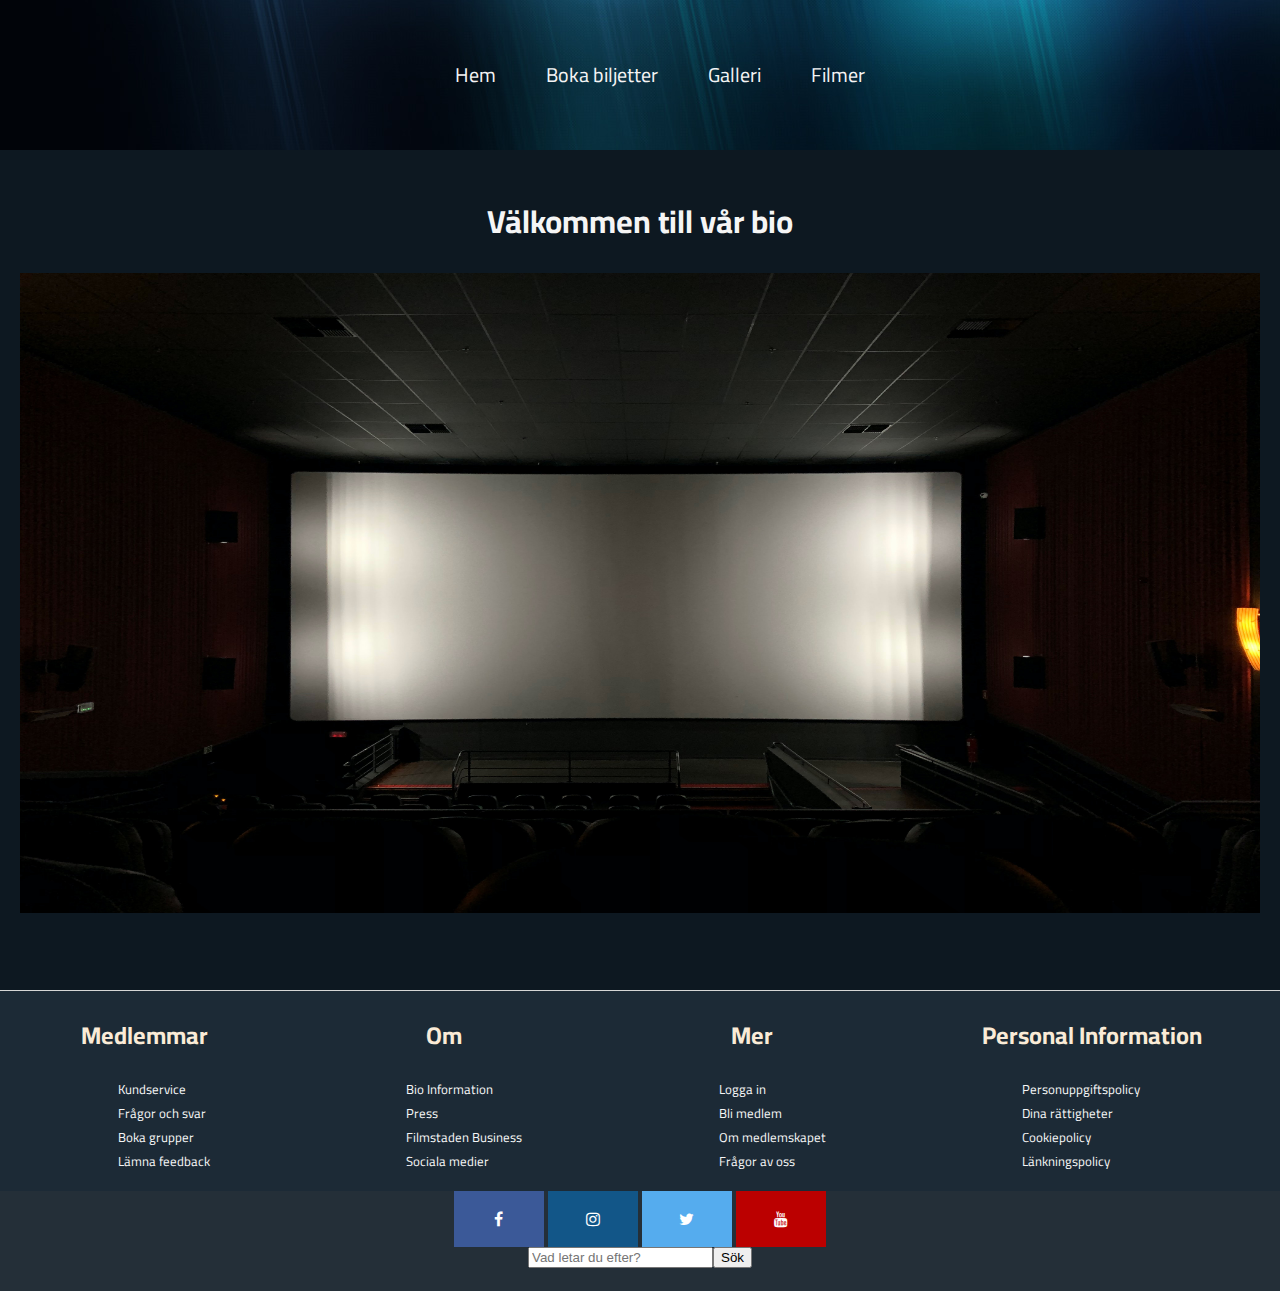
<file: index.html>
<!DOCTYPE html>
<html lang="en">
	<head>
		<meta charset="UTF-8" />
		<meta name="viewport" content="width=device-width, initial-scale=1.0" />
		<link rel="stylesheet" href="./index.css" />
		<link
			href="https://fonts.googleapis.com/css2?family=PT+Sans&display=swap"
			rel="stylesheet"
		/>
		<link
			rel="stylesheet"
			href="https://cdnjs.cloudflare.com/ajax/libs/font-awesome/4.7.0/css/font-awesome.min.css"
		/>
		<link
			href="https://fonts.googleapis.com/css2?family=Cairo&display=swap"
			rel="stylesheet"
		/>
		<title>Hem</title>
	</head>

	<body id="home-body">
		<header id="header">
			<nav id="navbar">
				<input type="checkbox" id="checkbox-toggle" />
				<label for="checkbox-toggle" id="checkbox-toggle-label">Meny</label>
				<ul class="meny">
					<a href="/">
						<li>Hem</li>
					</a>
					<a href="./src/tickets/tickets.html"><li>Boka biljetter</li></a>
					<a href="./src/galleri/galleri.html">
						<li>Galleri</li>
					</a>
					<a href="./src/filmer/filmer.html">
					<li>
						Filmer
					</li>
				</a>
				</ul>
			</nav>
		</header>
		<main id="home-main">
			<h1 class="titel-home">Välkommen till vår bio</h1>
			<img src="./src/images/placeHolder.jpg" alt="" />
		</main>

		<footer id="footer">
			<div class="foot-info">
				<div>
					<h2>Medlemmar</h2>
					<ul>
						<li><a href="">Kundservice</a></li>
						<li><a href="">Frågor och svar</a></li>
						<li><a href="">Boka grupper</a></li>
						<li><a href="">Lämna feedback</a></li>
					</ul>
				</div>
				<div>
					<h2>Om</h2>
					<ul>
						<li><a href=""> Bio Information </a></li>
						<li><a href="">Press</a></li>
						<li><a href="">Filmstaden Business</a></li>
						<li><a href="">Sociala medier</a></li>
					</ul>
				</div>
				<div>
					<h2>Mer</h2>
					<ul>
						<li><a href="">Logga in</a></li>
						<li><a href="">Bli medlem</a></li>
						<li><a href="">Om medlemskapet</a></li>
						<li><a href="">Frågor av oss </a></li>
					</ul>
				</div>
				<div class="personal-info">
					<h2>Personal Information</h2>
					<ul>
						<li><a href="">Personuppgiftspolicy</a></li>
						<li><a href="">Dina rättigheter</a></li>
						<li><a href="">Cookiepolicy</a></li>
						<li><a href="">Länkningspolicy</a></li>
					</ul>
				</div>
			</div>

			<div class="copy-right">
				<div id="sociala-medier">
					<a href="#" class="fa fa-facebook"></a>
					<a href="#" class="fa fa-instagram"></a>
					<a href="#" class="fa fa-twitter"></a>
					<a href="#" class="fa fa-youtube"></a>
				</div>
				<div class="search">
					<input type="text" placeholder="Vad letar du efter?" />
					<button>Sök</button>
				</div>
			</div>
		</footer>
	</body>
</html>
</file>
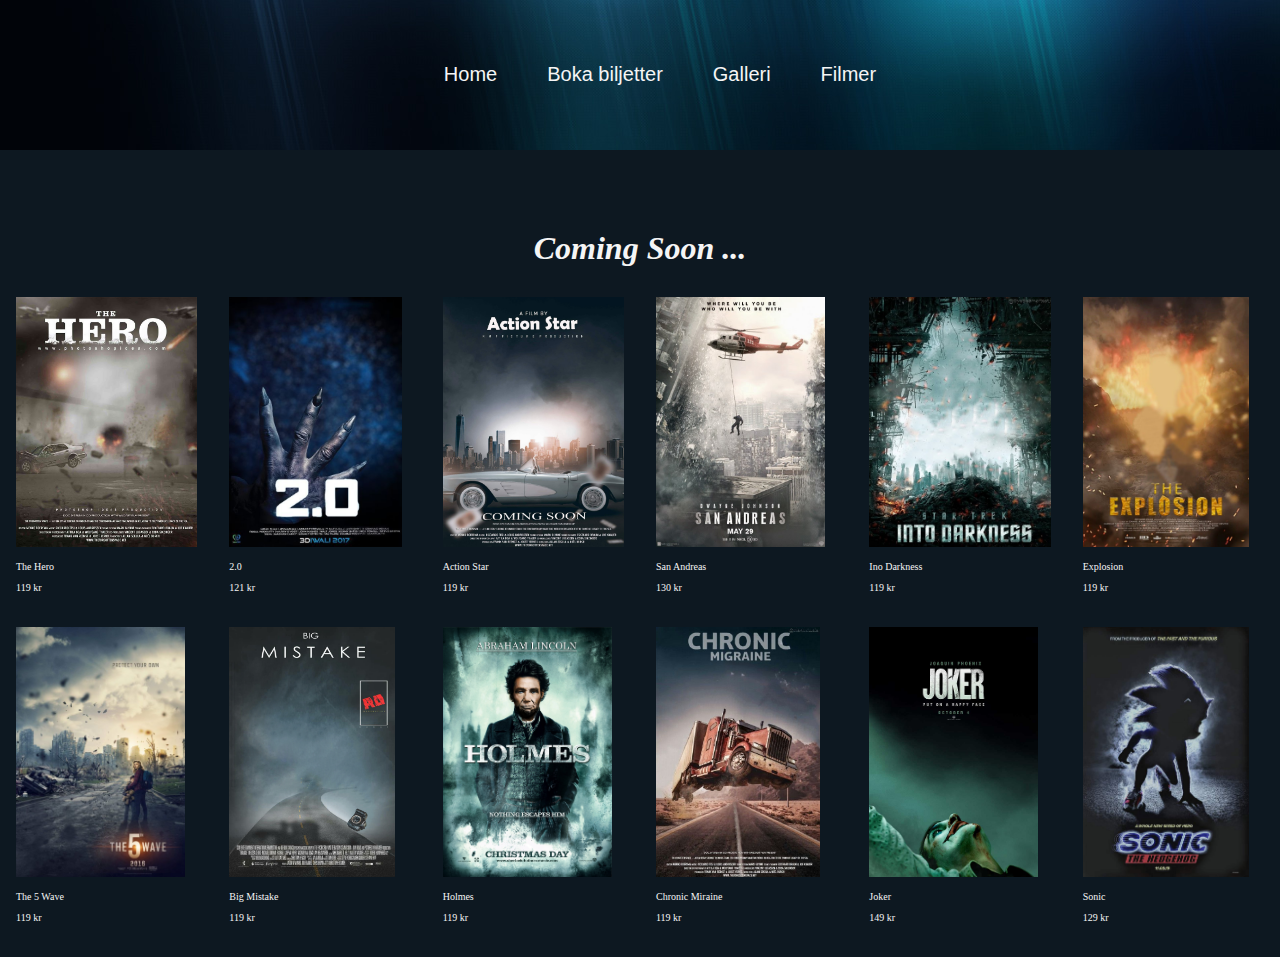
<file: filmer.html>
<!DOCTYPE html>
<html lang="en">
<head>
  <meta charset="UTF-8">
  <meta name="viewport" content="width=device-width, initial-scale=1.0">
  <title>Om</title>
  <link rel="stylesheet" href="index.css">
</head>
<body id="film-body">
  <!--<form class="form-about" action="">
    <input type="text" name="namn" id="namn" placeholder="Namn">
    <input type="number" name="telefonnummer" id="telefonnummer" placeholder="Telefonnummer">
    <input type="email" name="email" id="email" placeholder="Email">
  </form>
-->
<header id="header">
  <nav id="navbar">
    <ul class="meny">
      <li>
        <a href="index.html">Home</a>
      </li>
      <li>
        <a href="tickets.html">Boka biljetter</a>
      </li>
      <li>
        <a href="./galleri.html">Galleri</a>
      </li>
      <li>
        <a href="filmer.html">Filmer</a>
      </li>
    </ul>
  </nav>
</header>
<div class="container">
    <h1 >Coming Soon ...</h1>
  <div class="row">
    <div class="col-1">
      <img src="./src/images/film-background/film-background0.jpg" alt="Movie Poster">
      <p>The Hero</p>
      <p>119 kr</p>

    </div>
    <div class="col-2">      
      <img src="./src/images/film-background/film-background1.jpg" alt="Movie Poster">
      <p>2.0</p>
      <p>121 kr</p>

    </div>
    <div class="col-3">    
      <img src="./src/images/film-background/film-background2.jpg" alt="Movie Poster">
      <p>Action Star</p>
      <p>119 kr</p>

    </div>
    <div class="col-4">    
      <img src="./src/images/film-background/film-background3.jpg" alt="Movie Poster">
      <p>San Andreas</p>
      <p>130 kr</p>

    </div>
    <div class="col-5">   
      <img src="./src/images/film-background/film-background4.jpg" alt="Movie Poster">
      <p>Ino Darkness</p>
      <p>119 kr</p>

    </div>
    <div class="col-6">
      <img src="./src/images/film-background/film-background5.jpg" alt="Movie Poster">
      <p>Explosion</p>
      <p>119 kr</p>

    </div>
  </div>
  
  <div class="row">
    <div class="col-1">
      <img src="./src/images/film-background/film-background6.jpg" alt="Movie Poster">
      <p>The 5 Wave</p>
      <p>119 kr</p>
    </div>
    <div class="col-2">   
      <img src="./src/images/film-background/film-background7.PNG" alt="Movie Poster">
      <p>Big Mistake</p>
      <p>119 kr</p>

    </div>
    <div class="col-3"> 
      <img src="./src/images/film-background/film-background8.PNG" alt="Movie Poster">
      <p>Holmes</p>
      <p>119 kr</p>

    </div>
    <div class="col-4">    
      <img src="./src/images/film-background/film-background9.PNG" alt="Movie Poster">
      <p>Chronic Miraine</p>
      <p>119 kr</p>

    </div>
    <div class="col-5"> 
      <img src="./src/images/film-background/film-background10.jpg" alt="Movie Poster">
      <p>Joker</p>
      <p>149 kr</p>

    </div>
    <div class="col-6">
      <img src="./src/images/film-background/film-background11.PNG" alt="Movie Poster">
      <p>Sonic</p>
      <p>129 kr</p>

    </div>
  </div>
  

  
 <!--
    <div class="contain-info">
    <div class="profile-left"></div>
    <p class="about-text"></p>
  </div>
  <div class="contain-info">
    <div class="profile-center"></div>
    <p class="about-text"></p>
  </div>
  <div class="contain-info">
    <div class="profile-right"></div>
    <p class="about-text">Hej</p>
  </div>
  <div class="contain-info">
    <div class="profile-right"></div>
    <p class="about-text">Hej</p>
  </div>
  <div class="contain-info">
    <div class="profile-right"></div>
    <p class="about-text">Hej</p>
  </div>
  <div class="contain-info">
    <div class="profile-right"></div>
    <p class="about-text">Hej</p>
  </div>
 -->
</div>
  
</body>
</html>
</file>
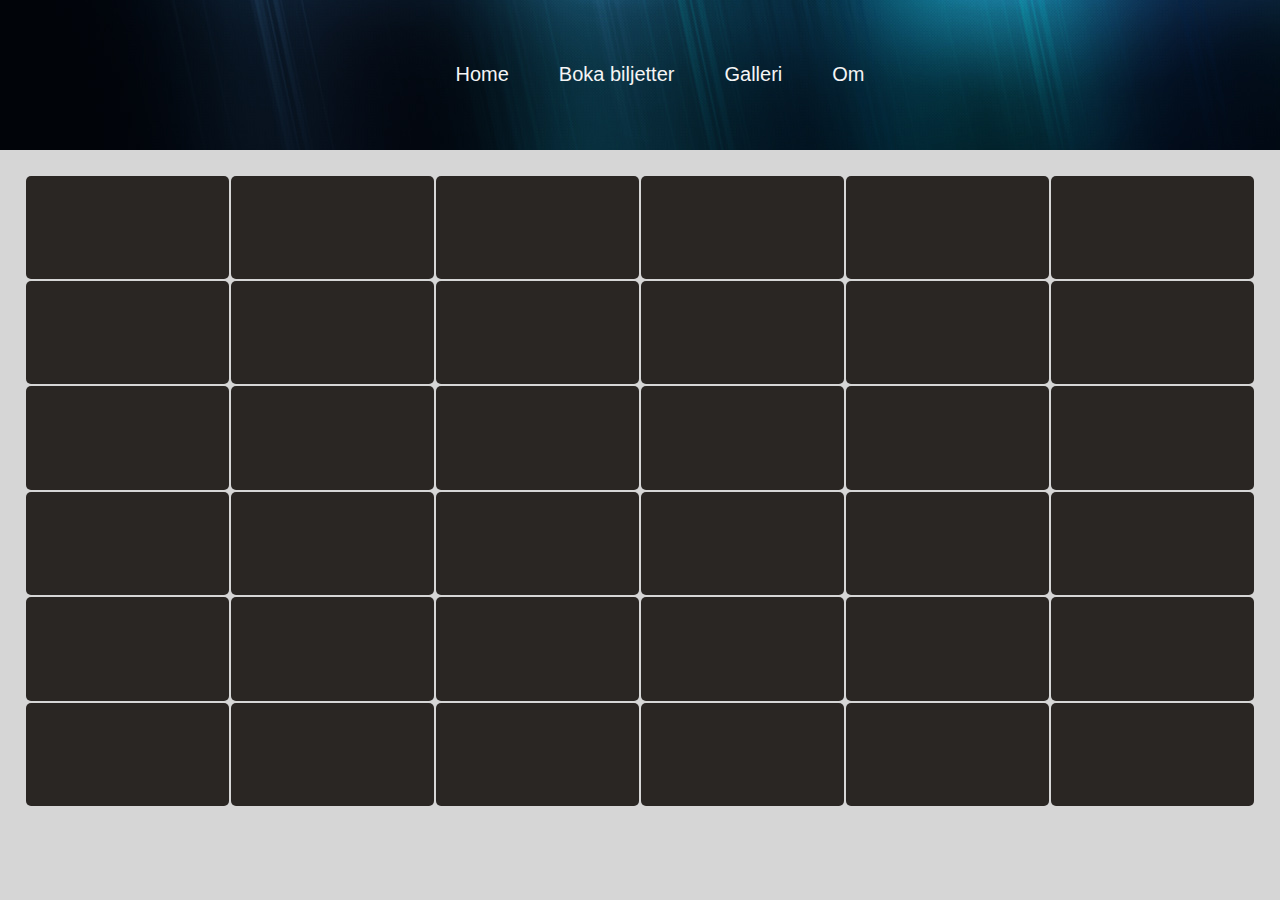
<file: tickets.html>
<!DOCTYPE html>
<html lang="en">

<head>
    <meta charset="UTF-8" />
    <meta name="viewport" content="width=device-width, initial-scale=1.0" />
    <title>Biljetter</title>
    <link rel="stylesheet" href="tickets.css" />
    <link rel="stylesheet" href="index.css">
</head>

<body>
    <header id="header">
        <nav id="navbar">
            <ul class="meny">
                <li>
                    <a href="index.html">Home</a>
                </li>
                <li>
                    <a href="/tickets.html">Boka biljetter</a>
                </li>
                <li>
                    <a href="galleri.html">Galleri</a>
                </li>
                <li>
                    <a href="filmer.html">Om</a>
                </li>
            </ul>
        </nav>
    </header>

    <main id="ticketsMain">
        <div class="seat">
            <div class="seatInfo">
                <p>Rad: 1</p>
                <p>Säte: 1</p>
                <button>Boka</button>
            </div>
        </div>
        <div class="seat">
            <div class="seatInfo">
                <p>Rad: 1</p>
                <p>Säte: 2</p>
                <button>Boka</button>
            </div>
        </div>
        <div class="seat">
            <div class="seatInfo">
                <p>Rad: 1</p>
                <p>Säte: 3</p>
                <button>Boka</button>
            </div>
        </div>
        <div class="seat">
            <div class="seatInfo">
                <p>Rad: 1</p>
                <p>Säte: 4</p>
                <button>Boka</button>
            </div>
        </div>
        <div class="seat">
            <div class="seatInfo">
                <p>Rad: 1</p>
                <p>Säte: 5</p>
                <button>Boka</button>
            </div>
        </div>
        <div class="seat">
            <div class="seatInfo">
                <p>Rad: 1</p>
                <p>Säte: 6</p>
                <button>Boka</button>
            </div>
        </div>
        <div class="seat">
            <div class="seatInfo">
                <p>Rad: 2</p>
                <p>Säte: 1</p>
                <button>Boka</button>
            </div>
        </div>
        <div class="seat">
            <div class="seatInfo">
                <p>Rad: 2</p>
                <p>Säte: 2</p>
                <button>Boka</button>
            </div>
        </div>
        <div class="seat">
            <div class="seatInfo">
                <p>Rad: 2</p>
                <p>Säte: 3</p>
                <button>Boka</button>
            </div>
        </div>
        <div class="seat">
            <div class="seatInfo">
                <p>Rad: 2</p>
                <p>Säte: 4</p>
                <button>Boka</button>
            </div>
        </div>
        <div class="seat">
            <div class="seatInfo">
                <p>Rad: 2</p>
                <p>Säte: 5</p>
                <button>Boka</button>
            </div>
        </div>
        <div class="seat">
            <div class="seatInfo">
                <p>Rad: 2</p>
                <p>Säte: 6</p>
                <button>Boka</button>
            </div>
        </div>
        <div class="seat">
            <div class="seatInfo">
                <p>Rad: 3</p>
                <p>Säte: 1</p>
                <button>Boka</button>
            </div>
        </div>
        <div class="seat">
            <div class="seatInfo">
                <p>Rad: 3</p>
                <p>Säte: 2</p>
                <button>Boka</button>
            </div>
        </div>
        <div class="seat">
            <div class="seatInfo">
                <p>Rad: 3</p>
                <p>Säte: 3</p>
                <button>Boka</button>
            </div>
        </div>
        <div class="seat">
            <div class="seatInfo">
                <p>Rad: 3</p>
                <p>Säte: 4</p>
                <button>Boka</button>
            </div>
        </div>
        <div class="seat">
            <div class="seatInfo">
                <p>Rad: 3</p>
                <p>Säte: 5</p>
                <button>Boka</button>
            </div>
        </div>
        <div class="seat">
            <div class="seatInfo">
                <p>Rad: 3</p>
                <p>Säte: 6</p>
                <button>Boka</button>
            </div>
        </div>
        <div class="seat">
            <div class="seatInfo">
                <p>Rad: 4</p>
                <p>Säte: 1</p>
                <button>Boka</button>
            </div>
        </div>
        <div class="seat">
            <div class="seatInfo">
                <p>Rad: 4</p>
                <p>Säte: 2</p>
                <button>Boka</button>
            </div>
        </div>
        <div class="seat">
            <div class="seatInfo">
                <p>Rad: 4</p>
                <p>Säte: 3</p>
                <button>Boka</button>
            </div>
        </div>
        <div class="seat">
            <div class="seatInfo">
                <p>Rad: 4</p>
                <p>Säte: 4</p>
                <button>Boka</button>
            </div>
        </div>
        <div class="seat">
            <div class="seatInfo">
                <p>Rad: 4</p>
                <p>Säte: 5</p>
                <button>Boka</button>
            </div>
        </div>
        <div class="seat">
            <div class="seatInfo">
                <p>Rad: 4</p>
                <p>Säte: 6</p>
                <button>Boka</button>
            </div>
        </div>
        <div class="seat">
            <div class="seatInfo">
                <p>Rad: 5</p>
                <p>Säte: 1</p>
                <button>Boka</button>
            </div>
        </div>
        <div class="seat">
            <div class="seatInfo">
                <p>Rad: 5</p>
                <p>Säte: 2</p>
                <button>Boka</button>
            </div>
        </div>
        <div class="seat">
            <div class="seatInfo">
                <p>Rad: 5</p>
                <p>Säte: 3</p>
                <button>Boka</button>
            </div>
        </div>
        <div class="seat">
            <div class="seatInfo">
                <p>Rad: 5</p>
                <p>Säte: 4</p>
                <button>Boka</button>
            </div>
        </div>
        <div class="seat">
            <div class="seatInfo">
                <p>Rad: 5</p>
                <p>Säte: 5</p>
                <button>Boka</button>
            </div>
        </div>
        <div class="seat">
            <div class="seatInfo">
                <p>Rad: 5</p>
                <p>Säte: 6</p>
                <button>Boka</button>
            </div>
        </div>
        <div class="seat">
            <div class="seatInfo">
                <p>Rad: 6</p>
                <p>Säte: 1</p>
                <button>Boka</button>
            </div>
        </div>
        <div class="seat">
            <div class="seatInfo">
                <p>Rad: 6</p>
                <p>Säte: 2</p>
                <button>Boka</button>
            </div>
        </div>
        <div class="seat">
            <div class="seatInfo">
                <p>Rad: 6</p>
                <p>Säte: 3</p>
                <button>Boka</button>
            </div>
        </div>
        <div class="seat">
            <div class="seatInfo">
                <p>Rad: 6</p>
                <p>Säte: 4</p>
                <button>Boka</button>
            </div>
        </div>
        <div class="seat">
            <div class="seatInfo">
                <p>Rad: 6</p>
                <p>Säte: 5</p>
                <button>Boka</button>
            </div>
        </div>
        <div class="seat">
            <div class="seatInfo">
                <p>Rad: 6</p>
                <p>Säte: 6</p>
                <button>Boka</button>
            </div>
        </div>
    </main>

    <footer id="footer"></footer>
</body>

</html>
</file>
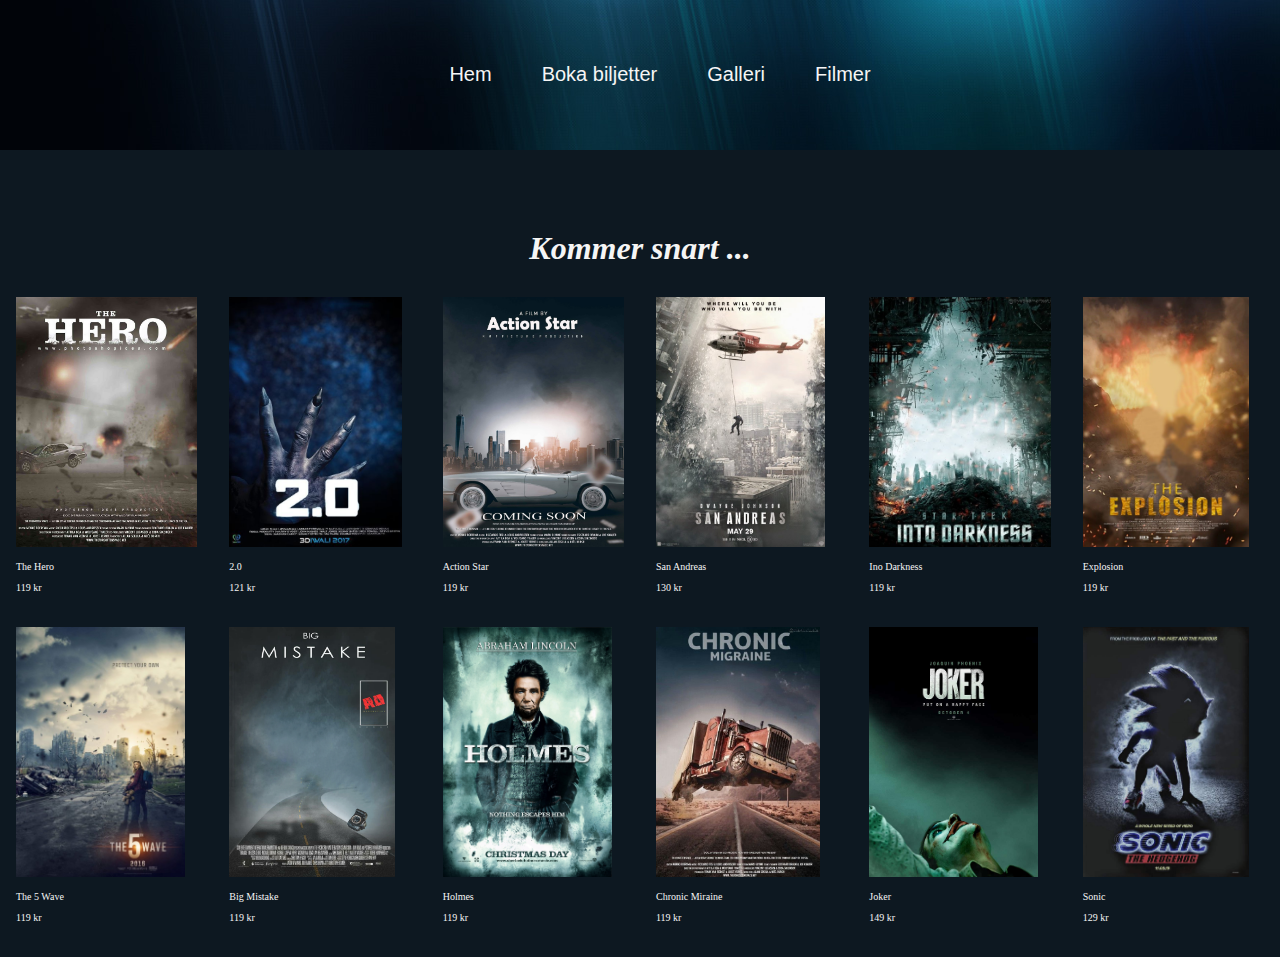
<file: src/filmer/filmer.html>
<!DOCTYPE html>
<html lang="en">
	<head>
		<meta charset="UTF-8" />
		<meta name="viewport" content="width=device-width, initial-scale=1.0" />
		<title>Kommande filmer</title>
		<link rel="stylesheet" href="../../index.css" />
	</head>
	<body id="film-body">
		<header id="header">
			<nav id="navbar">
				<input type="checkbox" id="checkbox-toggle" />
				<label
					for="checkbox-toggle"
					id="checkbox-toggle-label"
					style="color: white"
					>Meny</label
				>
				<ul class="meny">
					<a href="../../index.html">
						<li>Hem</li>
					</a>
					<a href="../tickets/tickets.html">
						<li>Boka biljetter</li>
					</a>
					<a href="../galleri/galleri.html">
						<li>Galleri</li>
					</a>
					<a href="filmer.html">
						<li>Filmer</li>
					</a>
				</ul>
			</nav>
		</header>
		<div class="container">
			<h1>Kommer snart ...</h1>
			<div class="row">
				<div class="col-1">
					<img
						src="../../src/images/film-background/film-background0.jpg"
						alt="Movie Poster"
					/>
					<p>The Hero</p>
					<p>119 kr</p>
				</div>
				<div class="col-2">
					<img
						src="../../src/images/film-background/film-background1.jpg"
						alt="Movie Poster"
					/>
					<p>2.0</p>
					<p>121 kr</p>
				</div>
				<div class="col-3">
					<img
						src="../../src/images/film-background/film-background2.jpg"
						alt="Movie Poster"
					/>
					<p>Action Star</p>
					<p>119 kr</p>
				</div>
				<div class="col-4">
					<img
						src="../../src/images/film-background/film-background3.jpg"
						alt="Movie Poster"
					/>
					<p>San Andreas</p>
					<p>130 kr</p>
				</div>
				<div class="col-5">
					<img
						src="../../src/images/film-background/film-background4.jpg"
						alt="Movie Poster"
					/>
					<p>Ino Darkness</p>
					<p>119 kr</p>
				</div>
				<div class="col-6">
					<img
						src="../../src/images/film-background/film-background5.jpg"
						alt="Movie Poster"
					/>
					<p>Explosion</p>
					<p>119 kr</p>
				</div>
			</div>

			<div class="row">
				<div class="col-1">
					<img
						src="../../src/images/film-background/film-background6.jpg"
						alt="Movie Poster"
					/>
					<p>The 5 Wave</p>
					<p>119 kr</p>
				</div>
				<div class="col-2">
					<img
						src="../../src/images/film-background/film-background7.PNG"
						alt="Movie Poster"
					/>
					<p>Big Mistake</p>
					<p>119 kr</p>
				</div>
				<div class="col-3">
					<img
						src="../../src/images/film-background/film-background8.PNG"
						alt="Movie Poster"
					/>
					<p>Holmes</p>
					<p>119 kr</p>
				</div>
				<div class="col-4">
					<img
						src="../../src/images/film-background/film-background9.PNG"
						alt="Movie Poster"
					/>
					<p>Chronic Miraine</p>
					<p>119 kr</p>
				</div>
				<div class="col-5">
					<img
						src="../../src/images/film-background/film-background10.jpg"
						alt="Movie Poster"
					/>
					<p>Joker</p>
					<p>149 kr</p>
				</div>
				<div class="col-6">
					<img
						src="../../src/images/film-background/film-background11.PNG"
						alt="Movie Poster"
					/>
					<p>Sonic</p>
					<p>129 kr</p>
				</div>
			</div>
		</div>
	</body>
</html>
</file>
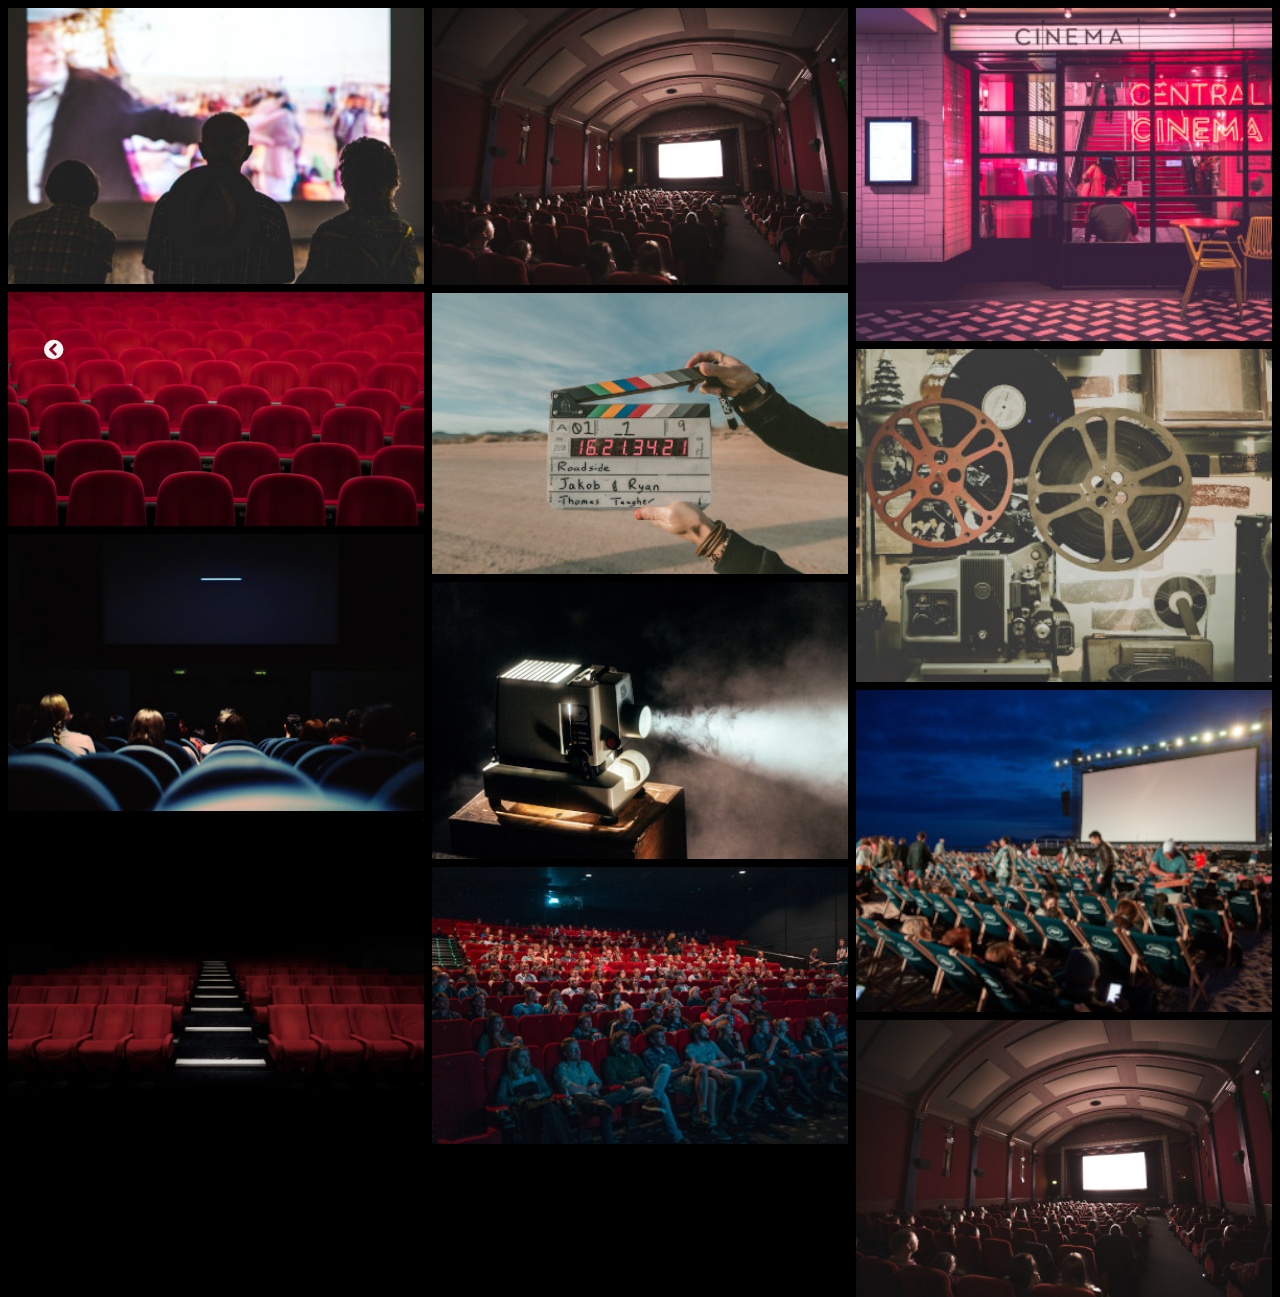
<file: src/galleri/galleri.html>
<!DOCTYPE html>
<html lang="en">

<head>
    <meta charset="UTF-8">
    <meta name="viewport" content="width=device-width, initial-scale=1.0">
    <title>Galleri</title>
    <meta name="description" content="This is the Gallerig page of the Site">
    <link rel=" stylesheet" href="../../index.css">
    <link rel="stylesheet" href="https://cdnjs.cloudflare.com/ajax/libs/font-awesome/5.14.0/css/all.min.css">
   
</head>
</head>

<body id="galleri-body">
    <div class="galleri">
        <img src="../images/galleri/bio1.jpg" alt="bild1">
        <img src="../images/galleri/bio2.jpg" alt="bild2">
        <img src="../images/galleri/bio3.jpg" alt="bild3">
        <img src="../images/galleri/bio4.jpg" alt="bild4">
    </div>
    <div class="galleri">
        <img src="../images/galleri/bio5.jpg" alt="bild5">
        <img src="../images/galleri/bio6.jpg" alt="bild6">
        <img src="../images/galleri/bio7.jpg" alt="bild7">
        <img src="../images/galleri/bio8.jpg" alt="bild8">
    </div>
    <div class="galleri">
        <img src="../images/galleri/bio9.jpg" alt="bild9">
        <img src="../images/galleri/bio10.jpg" alt="bild10">
        <img src="../images/galleri/bio11.jpg" alt="bild11">
        <img src="../images/galleri/bio5.jpg" alt="bild12">
    </div>
    <a class="swipe-btn" href="../../index.html">
        <i class="fas fa-chevron-circle-left">
        </i>
    </a>

</body>

</html>
</file>
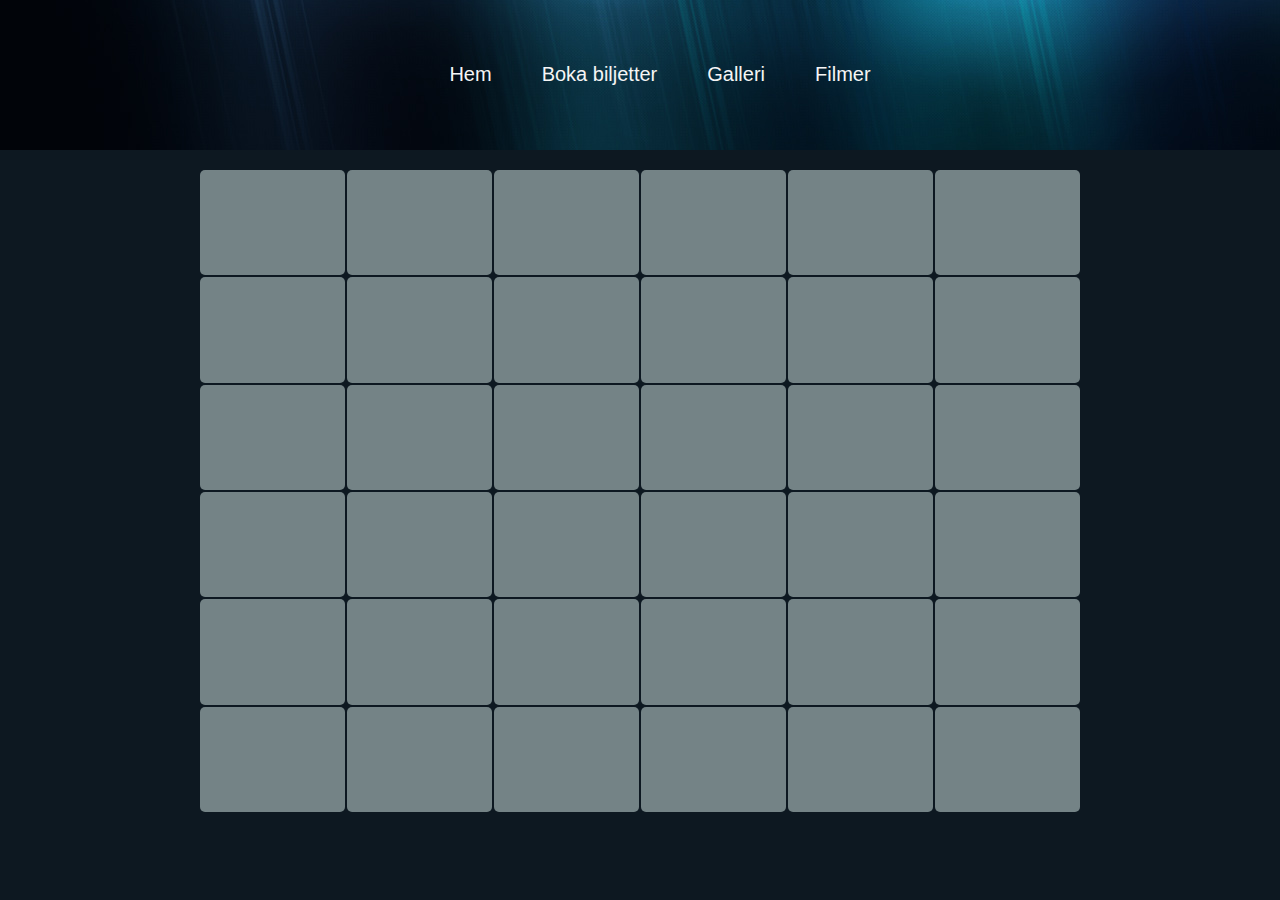
<file: src/tickets/tickets.html>
<!DOCTYPE html>
<html lang="sv">
	<head>
		<meta charset="UTF-8" />
		<meta name="viewport" content="width=device-width, initial-scale=1.0" />
		<meta name="description" content="Beställ biljetter" />
		<title>Biljetter</title>
		<link rel="stylesheet" href="./tickets.css" />
		<link rel="stylesheet" href="../../index.css" />
	</head>

	<body>
		<header id="header">
			<nav id="navbar">
				<input type="checkbox" id="checkbox-toggle" />
				<label
					for="checkbox-toggle"
					id="checkbox-toggle-label"
					style="color: white"
					>Meny</label
				>
				<ul class="meny">
					<a href="../../index.html">
						<li>Hem</li>
					</a>
					<a href="../tickets/tickets.html">
						<li>Boka biljetter</li>
					</a>
					<a href="../galleri/galleri.html">
						<li>Galleri</li>
					</a>
					<a href="../filmer/filmer.html">
						<li>Filmer</li>
					</a>
				</ul>
			</nav>
		</header>

		<main id="tickets-main">
			<div class="seat">
				<div class="seat-info">
					<p>Rad: 1</p>
					<p>Säte: 1</p>
					<button>Boka</button>
				</div>
			</div>
			<div class="seat">
				<div class="seat-info">
					<p>Rad: 1</p>
					<p>Säte: 2</p>
					<button>Boka</button>
				</div>
			</div>
			<div class="seat">
				<div class="seat-info">
					<p>Rad: 1</p>
					<p>Säte: 3</p>
					<button>Boka</button>
				</div>
			</div>
			<div class="seat">
				<div class="seat-info">
					<p>Rad: 1</p>
					<p>Säte: 4</p>
					<button>Boka</button>
				</div>
			</div>
			<div class="seat">
				<div class="seat-info">
					<p>Rad: 1</p>
					<p>Säte: 5</p>
					<button>Boka</button>
				</div>
			</div>
			<div class="seat">
				<div class="seat-info">
					<p>Rad: 1</p>
					<p>Säte: 6</p>
					<button>Boka</button>
				</div>
			</div>
			<div class="seat">
				<div class="seat-info">
					<p>Rad: 2</p>
					<p>Säte: 1</p>
					<button>Boka</button>
				</div>
			</div>
			<div class="seat">
				<div class="seat-info">
					<p>Rad: 2</p>
					<p>Säte: 2</p>
					<button>Boka</button>
				</div>
			</div>
			<div class="seat">
				<div class="seat-info">
					<p>Rad: 2</p>
					<p>Säte: 3</p>
					<button>Boka</button>
				</div>
			</div>
			<div class="seat">
				<div class="seat-info">
					<p>Rad: 2</p>
					<p>Säte: 4</p>
					<button>Boka</button>
				</div>
			</div>
			<div class="seat">
				<div class="seat-info">
					<p>Rad: 2</p>
					<p>Säte: 5</p>
					<button>Boka</button>
				</div>
			</div>
			<div class="seat">
				<div class="seat-info">
					<p>Rad: 2</p>
					<p>Säte: 6</p>
					<button>Boka</button>
				</div>
			</div>
			<div class="seat">
				<div class="seat-info">
					<p>Rad: 3</p>
					<p>Säte: 1</p>
					<button>Boka</button>
				</div>
			</div>
			<div class="seat">
				<div class="seat-info">
					<p>Rad: 3</p>
					<p>Säte: 2</p>
					<button>Boka</button>
				</div>
			</div>
			<div class="seat">
				<div class="seat-info">
					<p>Rad: 3</p>
					<p>Säte: 3</p>
					<button>Boka</button>
				</div>
			</div>
			<div class="seat">
				<div class="seat-info">
					<p>Rad: 3</p>
					<p>Säte: 4</p>
					<button>Boka</button>
				</div>
			</div>
			<div class="seat">
				<div class="seat-info">
					<p>Rad: 3</p>
					<p>Säte: 5</p>
					<button>Boka</button>
				</div>
			</div>
			<div class="seat">
				<div class="seat-info">
					<p>Rad: 3</p>
					<p>Säte: 6</p>
					<button>Boka</button>
				</div>
			</div>
			<div class="seat">
				<div class="seat-info">
					<p>Rad: 4</p>
					<p>Säte: 1</p>
					<button>Boka</button>
				</div>
			</div>
			<div class="seat">
				<div class="seat-info">
					<p>Rad: 4</p>
					<p>Säte: 2</p>
					<button>Boka</button>
				</div>
			</div>
			<div class="seat">
				<div class="seat-info">
					<p>Rad: 4</p>
					<p>Säte: 3</p>
					<button>Boka</button>
				</div>
			</div>
			<div class="seat">
				<div class="seat-info">
					<p>Rad: 4</p>
					<p>Säte: 4</p>
					<button>Boka</button>
				</div>
			</div>
			<div class="seat">
				<div class="seat-info">
					<p>Rad: 4</p>
					<p>Säte: 5</p>
					<button>Boka</button>
				</div>
			</div>
			<div class="seat">
				<div class="seat-info">
					<p>Rad: 4</p>
					<p>Säte: 6</p>
					<button>Boka</button>
				</div>
			</div>
			<div class="seat">
				<div class="seat-info">
					<p>Rad: 5</p>
					<p>Säte: 1</p>
					<button>Boka</button>
				</div>
			</div>
			<div class="seat">
				<div class="seat-info">
					<p>Rad: 5</p>
					<p>Säte: 2</p>
					<button>Boka</button>
				</div>
			</div>
			<div class="seat">
				<div class="seat-info">
					<p>Rad: 5</p>
					<p>Säte: 3</p>
					<button>Boka</button>
				</div>
			</div>
			<div class="seat">
				<div class="seat-info">
					<p>Rad: 5</p>
					<p>Säte: 4</p>
					<button>Boka</button>
				</div>
			</div>
			<div class="seat">
				<div class="seat-info">
					<p>Rad: 5</p>
					<p>Säte: 5</p>
					<button>Boka</button>
				</div>
			</div>
			<div class="seat">
				<div class="seat-info">
					<p>Rad: 5</p>
					<p>Säte: 6</p>
					<button>Boka</button>
				</div>
			</div>
			<div class="seat">
				<div class="seat-info">
					<p>Rad: 6</p>
					<p>Säte: 1</p>
					<button>Boka</button>
				</div>
			</div>
			<div class="seat">
				<div class="seat-info">
					<p>Rad: 6</p>
					<p>Säte: 2</p>
					<button>Boka</button>
				</div>
			</div>
			<div class="seat">
				<div class="seat-info">
					<p>Rad: 6</p>
					<p>Säte: 3</p>
					<button>Boka</button>
				</div>
			</div>
			<div class="seat">
				<div class="seat-info">
					<p>Rad: 6</p>
					<p>Säte: 4</p>
					<button>Boka</button>
				</div>
			</div>
			<div class="seat">
				<div class="seat-info">
					<p>Rad: 6</p>
					<p>Säte: 5</p>
					<button>Boka</button>
				</div>
			</div>
			<div class="seat">
				<div class="seat-info">
					<p>Rad: 6</p>
					<p>Säte: 6</p>
					<button>Boka</button>
				</div>
			</div>
		</main>
	</body>
</html>
</file>
<file: index.css>
#home-body {
	height: 100vh;
	display: grid;
	margin: 0;
}
#home-main {
	background-color: #0d1821;
	color: #353531;
	grid-area: main;
	margin: 0;
	padding: 20px;
	display: flex;
	flex-flow: row wrap;
	justify-content: center;
	align-content: flex-start;
	height: 800px;
}
#home-main h1 {
	color: whitesmoke;
	font-family: 'Cairo', sans-serif;
}
#home-main img {
	display: flex;
	width: 100%;
	height: 80%;
	margin: 0;
}

/* Header responsiv Start */
@media screen and (max-width: 600px) {
	#home-body {
		grid-template-areas:
			'header header'
			'main main'
			'footer footer';
		grid-template-columns: 1fr 1fr;
		grid-template-rows: 0.2fr 1fr 0.1fr;
	}

	#header {
		grid-area: header;
		background-image: url(src/images/header.jpg);
	}

	#home-main {
		grid-area: main;
	}

	#footer {
		grid-area: footer;
		display: flex;
		flex-wrap: wrap;
		min-height: 10px;
	}

	.meny {
		margin: 0;
	}

	.meny li {
		display: flex;
		flex-direction: row;
		justify-content: flex-start;
		list-style-type: none;
		margin: 0;
	}
	.meny li a {
		color: white;
		text-decoration: none;
		margin: 10px;
		font-family: 'PT Sans', sans-serif;
	}
}
/*Header responsiv end */

/* Navbar om screen width är under 600 */
@media screen and (max-width: 600px) {
	/* Dropdown */
	.dropdown {
		position: relative;
		display: inline-block;
		font-size: 16px;
		color: #fff;
	}

	/* Gömmer alla checkbox-element */

	input[type='checkbox'] {
		display: none;
	}

	/* Ändrar label så den ser ut som en knapp */
	label {
		box-sizing: border-box;
		display: inline-block;
		width: 100%;
		background-color: #05334c;
		padding: 15px 20px;

		cursor: pointer;
		text-align: center;
		box-shadow: 0 1px 1px rgba(0, 0, 0, 0.2);
	}

	.meny {
		position: absolute;
		list-style: none;
		text-align: left;
		width: 100%;
		z-index: 1;
		margin: 0;
		padding: 0;
		box-shadow: 0px 1px 1px rgba(0, 0, 0, 0.2);
		display: none;
	}

	.meny li {
		padding: 15px;
		background-color: #748386;
		margin-bottom: 1px;
		cursor: pointer;
	}

	.meny a li:hover {
		background-color: #4fb9a7;
		color: #fff;
	}

	.meny a {
		color: #fff;
		text-decoration: none;
	}

	/* Kollar om en checkbox är 'checked', byter då färg på label och visar ul */
	input[type='checkbox']:checked ~ label {
		background-color: #3d88bd;
	}

	input[type='checkbox']:checked ~ ul {
		display: block;
	}
}

/* Dropdown end */

/*Footer start */
#footer {
	margin: 0;
	border-top: 0.5px solid #d6d6d6;
	background-color: #d6d6d6;
	grid-area: footer;
}
.foot-info {
	display: flex;
	flex-grow: 1;
	background-color: #1c2a36;
	height: 200px;
	align-items: center;
	justify-content: center;
	justify-content: space-around;
}
.foot-info li {
	list-style-type: none;
}
.foot-info li a {
	color: whitesmoke;
	text-decoration: none;
	font-family: 'Cairo', sans-serif;
	font-size: small;
}
.foot-info h2 {
	text-align: center;
	color: antiquewhite;
	font-family: 'Cairo', sans-serif;
}
.copy-right {
	background-color: #242f38;
	height: 100px;
	width: 100%;
}
#sociala-medier {
	text-align: center;
}
.search {
	display: flex;
	align-items: center;
	justify-content: center;
}
.input {
	background: #ccc;
	border: none;
	width: 180px;
}
.swipe-btn {
	font-family: 'Cairo', sans-serif;
	color: black;
}

.fa {
	padding: 20px;
	font-size: 30px;
	width: 50px;
	text-align: center;
	text-decoration: none;
}
.fa:hover {
	opacity: 0.7;
}
.fa-facebook {
	background: #3b5998;
	color: white;
}
.fa-twitter {
	background: #55acee;
	color: white;
}
.fa-instagram {
	background: #125688;
	color: white;
}
.fa-youtube {
	background: #bb0000;
	color: white;
}

/*footer end */

@media screen and (max-width: 576px) {
	#footer {
		margin: 0;
		border-top: 0.5px solid #d6d6d6;
		background-color: #d6d6d6;
		grid-area: footer;
	}
	#footer h2 {
		line-height: 24px;
		margin: 0;
	}
	.personal-info {
		display: none;
	}
}

/* Navbar, width större än 600px */
@media screen and (min-width: 600px) {
	#checkbox-toggle-label {
		display: none;
	}
	.meny li {
		padding: 15px;
		margin-bottom: 1px;
		cursor: pointer;
	}
}

/*Responsiv Code Start */
@media screen and (min-width: 600px) {
	#home-body {
		grid-template-areas:
			'header header header'
			'main main main'
			'footer footer footer';
		grid-template-columns: 1fr 1fr 1fr;
		grid-template-rows: 0.2fr 1fr 0.1fr;
	}

	#header {
		grid-area: header;
		display: flex;
		flex-direction: column;
		justify-content: center;
		height: 150px;
		background-image: url(src/images/header.jpg);
	}

	#home-main {
		grid-area: main;
	}

	.meny {
		display: flex;
		flex-grow: 1;
		flex-direction: row;
		align-items: flex-end;
		list-style-type: none;
		justify-content: center;
	}
	.meny a {
		color: whitesmoke;
		text-decoration: none;
		margin: 10px;
		font-size: 20px;
		font-family: 'Cairo', sans-serif;
	}
	#navbar {
		grid-area: nav;
		display: flex;
		color: #ebebeb;
		margin: 0;
	}
}
/*Responsiv Code End */

/* Galleri css Start*/
#galleri-body {
	background-color: black;
	margin: 0;
	font-family: Arial;
	display: flex;
	flex-wrap: wrap;
	padding: 0 4px;
}
.galleri {
	flex: 25%;
	max-width: 100%;
	padding: 0 4px;
}

.galleri img {
	margin-top: 8px;
	vertical-align: middle;
	width: 100%;
}

@media (max-width: 750px) {
	.galleri {
		flex: 50%;
		flex-grow: 1;
	}
}

@media (max-width: 600px) {
	.galleri {
		max-width: 100%;
	}
}

.swipe-btn {
	width: 100px;
	height: 100px;
	position: fixed;
	margin-top: 300px;
	background-color: transparent;
	border-radius: 50px;
	border: none;
	font-size: 20px;
	top: 0;
}
.swipe-btn:hover {
	background-color: #2a2623;
}
.swipe-btn i {
	color: whitesmoke;
	margin-top: 40px;
	margin-left: 40px;
}

.swipe-btn:hover {
	background-color: #2a2623;
}
/*galleri css end */

/*Start the About Css*/
#film-body {
	background-color: #0d1821;
	margin: 0;
}
.container {
	margin-top: 5rem;
}
.container h1 {
	color: whitesmoke;
	text-align: center;
	font-style: italic;
	margin-bottom: 30px;
}

.container .row {
	display: grid;
	grid-template-columns: 1fr 1fr 1fr 1fr 1fr 1fr;
	justify-content: center;
	margin-bottom: 5rem;
}

.container .row div {
	margin: 0 1rem;
	height: 250px;
}

.container .row div img {
	max-width: 100%;
	object-fit: cover;
	background-size: cover;
	height: 250px;
}
.container .row p {
	color: whitesmoke;
	font-size: 10px;
}

/* Navbar om skärmen är breade än 600px */
@media screen and (min-width: 600px) {
	input[type='checkbox'] {
		display: none;
	}
}

@media screen and (max-width: 600px) {
	.container {
		margin-top: 5rem;
	}
	.container h1 {
		color: whitesmoke;
		text-align: center;
		font-style: italic;
	}

	.container .row {
		display: grid;
		grid-template-columns: 1fr 1fr 1fr 1fr 1fr 1fr;
		justify-content: center;
		grid-template-columns: repeat(auto-fit, minmax(170px, 1fr));
		margin-bottom: 5rem;
	}

	.container .row div {
		margin: 0 1rem;
		height: 100%;
	}

	.container .row div img {
		max-width: 100%;
		object-fit: cover;
		background-size: cover;
		height: 250px;
	}
	.container .row p {
		color: whitesmoke;
		font-size: 10px;
	}
}
</file>
<file: tickets.css>
body {
	height: 100vh;
	display: grid;
	margin: 0;
	grid-template-areas:
		'header header header'
		'main main main'
		'footer footer footer';
	grid-template-columns: 1fr 1fr 1fr;
	grid-template-rows: 0.2fr 1fr 0.1fr;
}


	#ticketsMain {
		grid-area: main;
    display: grid;
    padding: 2%;
    margin: 0;
    gap: 2px;
    grid-template-columns: repeat(6, 1fr);
    grid-template-rows: repeat(6, 1fr);
    background-color: #D6D6D6;
  }
  
  .seat {
    background-color: #2A2623;
    display: inline-grid;
    border-radius: 5px;
  }
  .seat:hover .seatInfo{
    display: unset;
  }

  .seatInfo {
    display: none;
    font-size: 0.65rem;
    color: #D6D6D6;
    text-align: center;
  }
  .seatInfo button {
    align-self: center;
    border: none;
    border-radius: 4px;
    text-decoration: none;
  }
</file>
<file: src/tickets/tickets.css>
/* Baseras på mobile width - under 600px */
body {
	height: 100vh;
	display: grid;
	margin: 0;
	grid-template-areas:
		'header header header'
		'main main main'
		'footer footer footer';
	grid-template-columns: 1fr 1.2fr 1fr;
	grid-template-rows: 0.2fr 1fr 0.1fr;
	background-color: #0d1821;
}

/* Navbar fullsize start */
@media screen and (min-width: 600px) {
	/* #checkbox-toggle {
		display: none;
	}
	#checkbox-toggle-label {
		display: none;
	} */
}
/* Navbar fullsize end */

/* Styr main-elementet */
#tickets-main {
	grid-area: main;
	display: grid;
	gap: 2px;
	grid-template-columns: repeat(6, 1fr);
	grid-template-rows: repeat(6, 1fr);
	padding: 2%;
}

.seat {
	background-color: #748386;
	display: inline-flex;
	border-radius: 5px;
}
.seat:hover .seat-info {
	display: unset;
}

.seat-info {
	flex-grow: 1;
	font-size: 0.7rem;
  text-align: center;
  border: 1px solid #f2e3bc;
	border-radius: 5px;
	color: #d6d6d6;
	color: #f2e3bc;
}
.seat-info button {
	align-self: center;
	border: none;
	border-radius: 4px;
	text-decoration: none;
}
.seat-info button:visited {
	border-radius: 4px;
}

/* Media query, döljer texten i seat-info när det är fullscreen, hover visar texten */
@media screen and (min-width: 600px) {
	#tickets-main {
		padding-top: 20px;
		padding-left: 200px;
		padding-right: 200px;
		padding-bottom: 20px;
	}

	.seat-info {
		display: none;
	}
}
</file>
